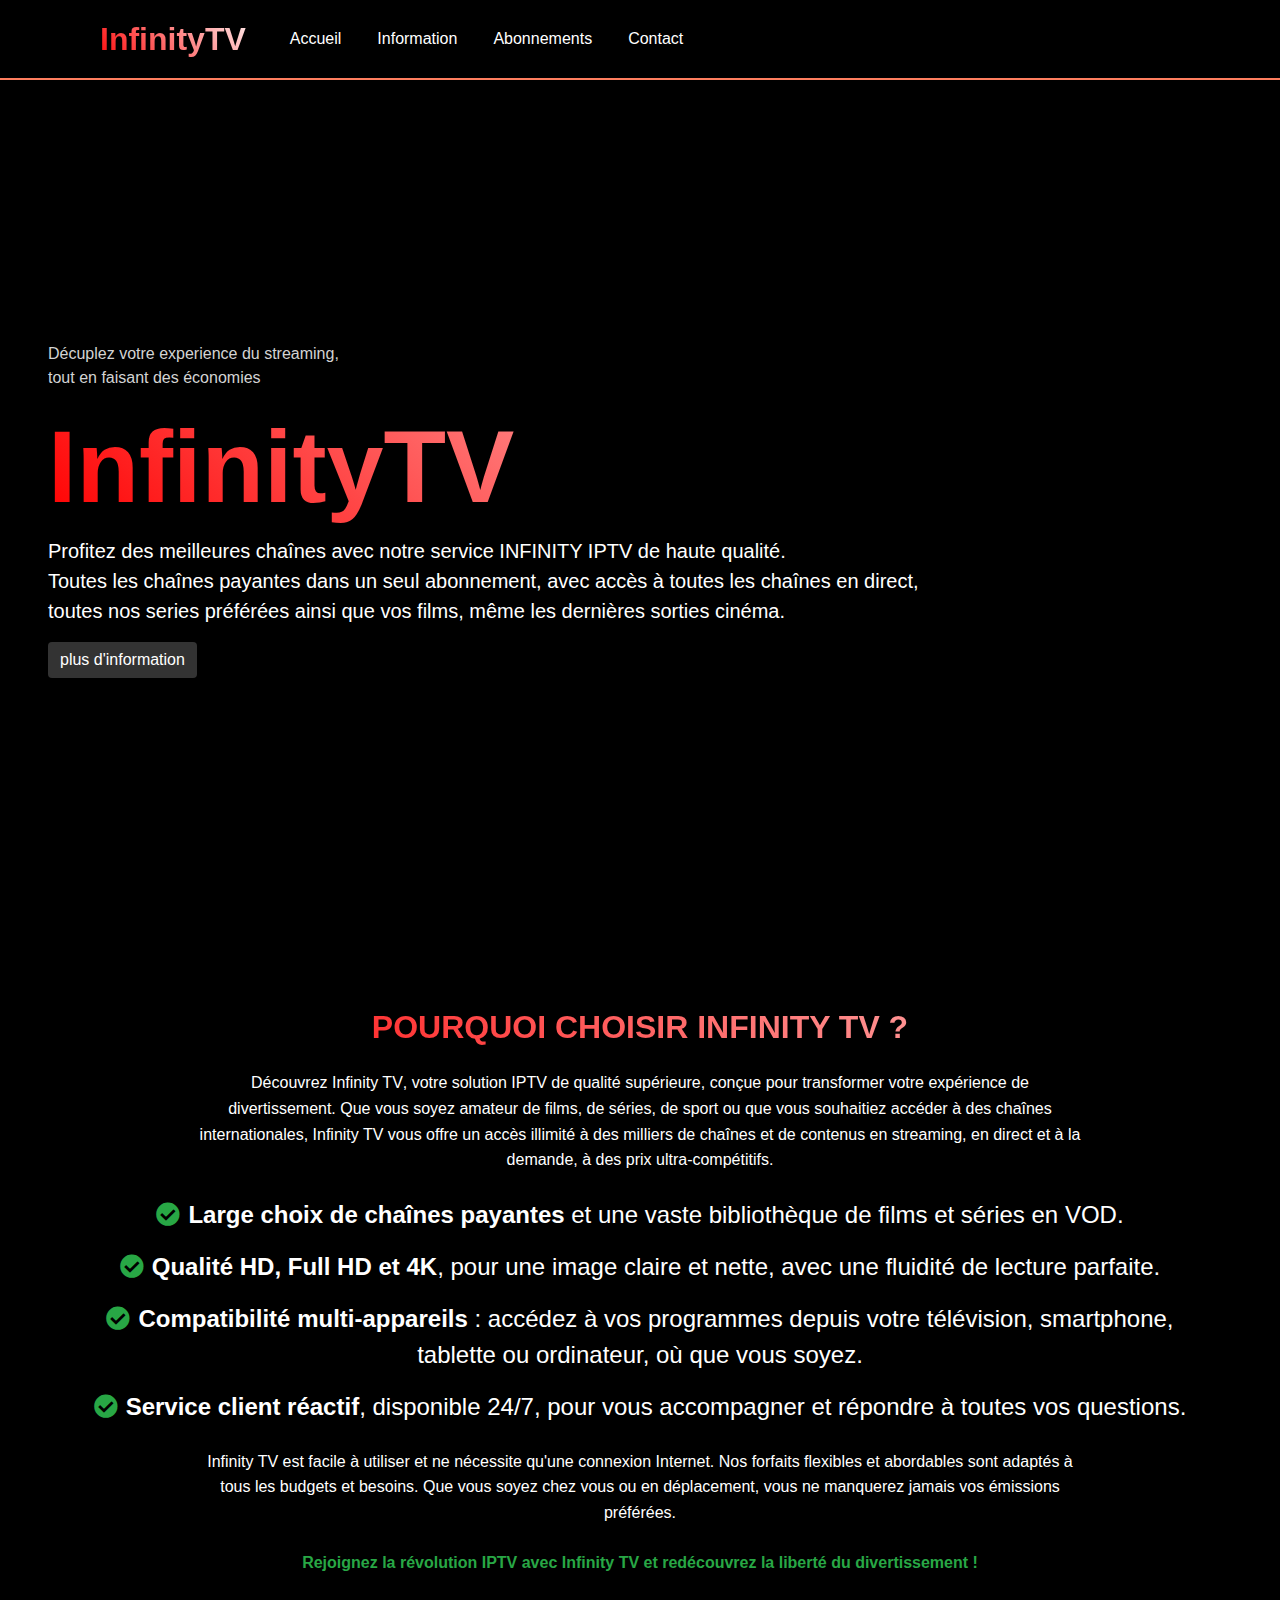
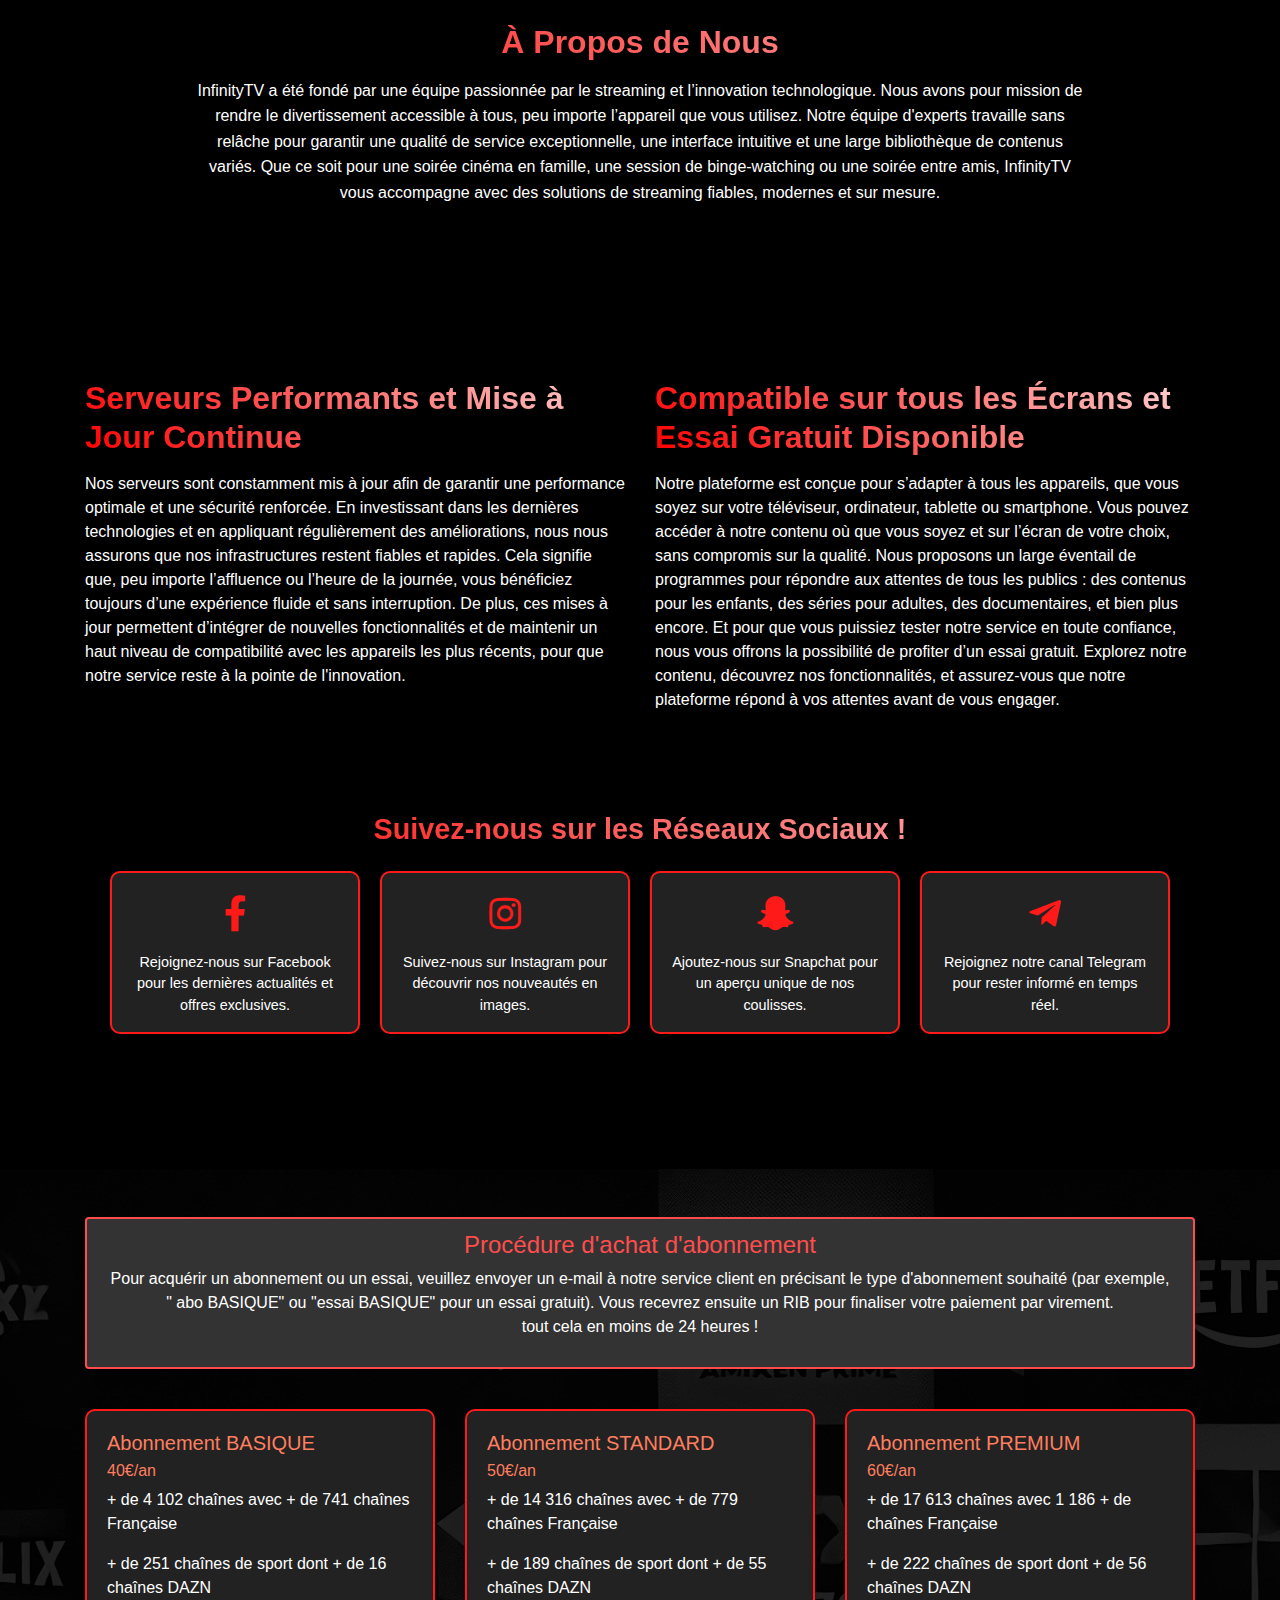
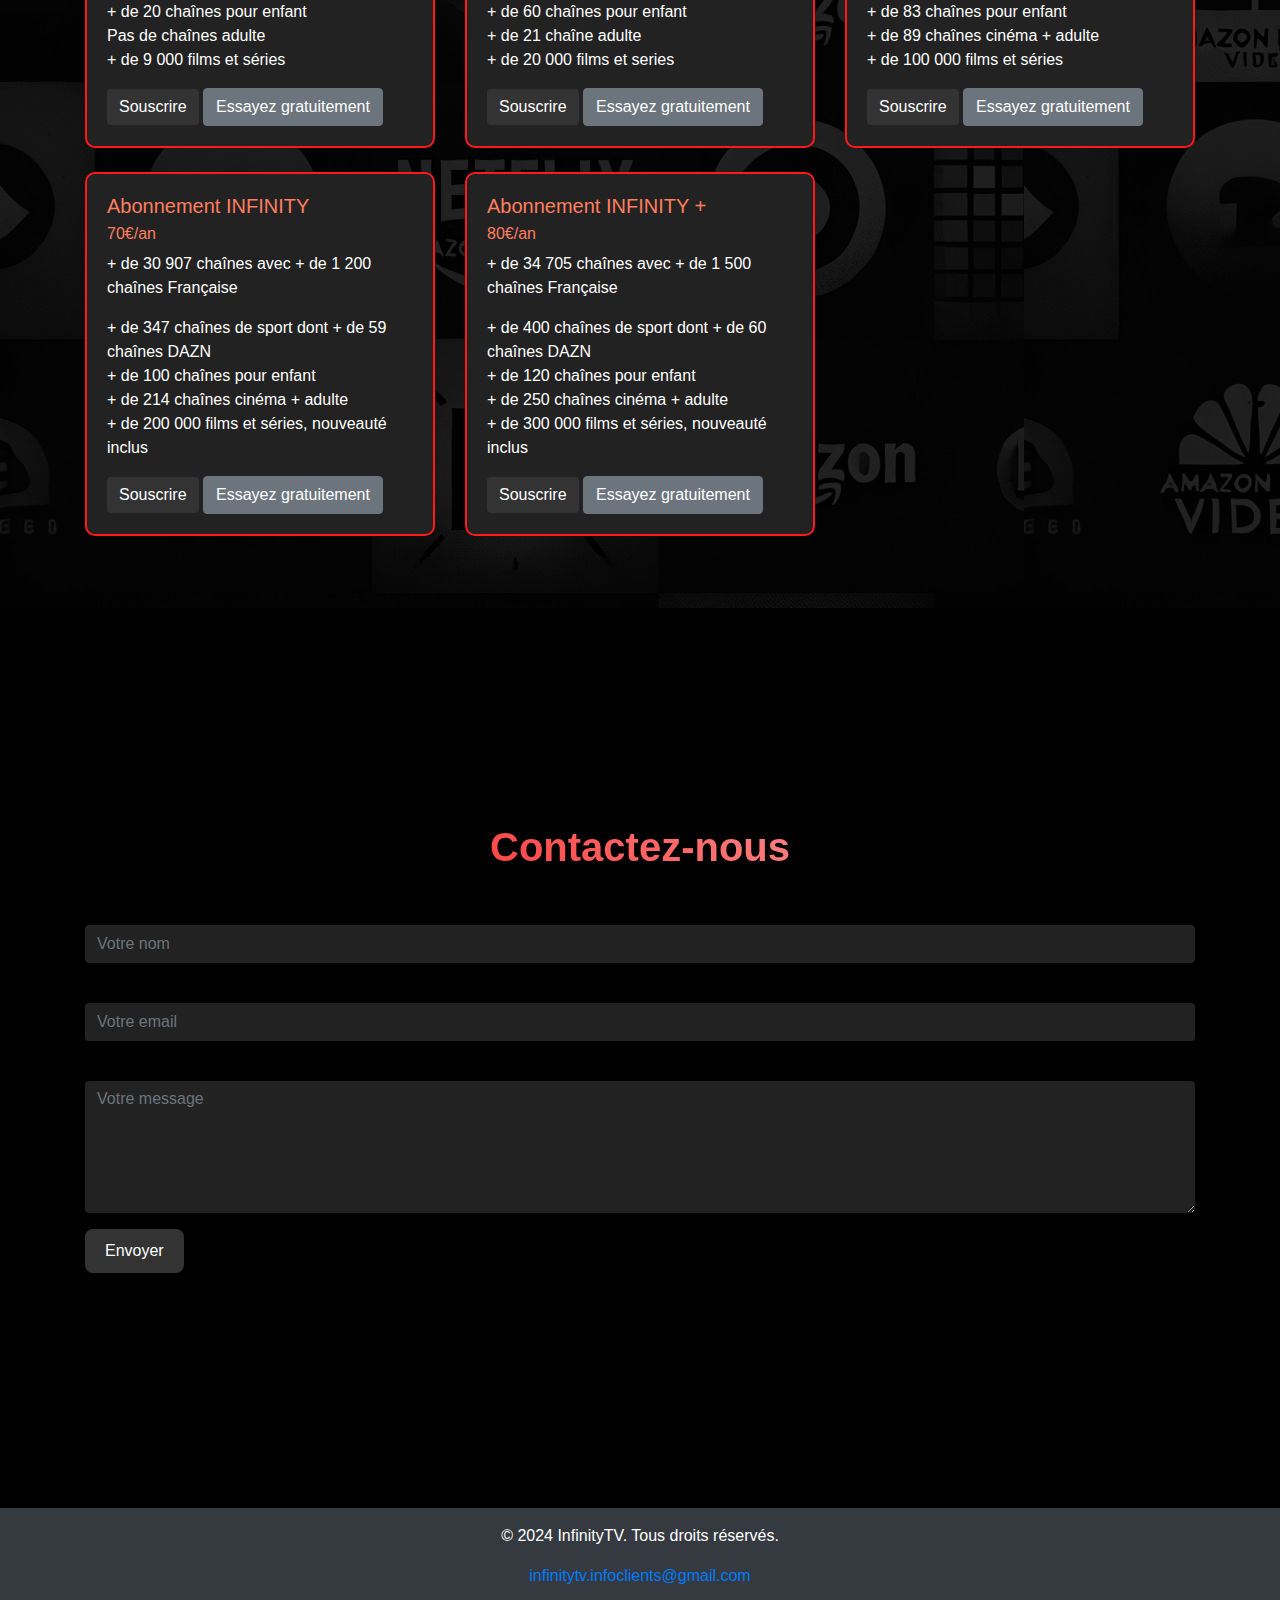
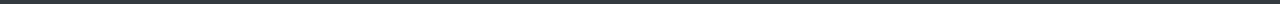
<file: index.html>
<!DOCTYPE html>
<html lang="fr">

<head>
    <meta charset="UTF-8">
    <meta name="viewport" content="width=device-width, initial-scale=1.0">
    <title>InfinityTV</title>
    <meta description="Profitez des meilleures chaînes avec notre service FRANCE IPTV de haute qualité.">
    <link rel="stylesheet" href="https://stackpath.bootstrapcdn.com/bootstrap/4.5.2/css/bootstrap.min.css">
    <link rel="stylesheet" href="https://cdnjs.cloudflare.com/ajax/libs/font-awesome/5.15.4/css/all.min.css">
    <link rel="stylesheet" href="./style.css">
    <script async src="https://pagead2.googlesyndication.com/pagead/js/adsbygoogle.js?client=ca-pub-3428844633498034"
     crossorigin="anonymous"></script>
     <meta name="google-adsense-account" content="ca-pub-3428844633498034">
</head>

<body>
    <!-- Header -->
    <header class="modern-header">
        <nav class="navbar navbar-expand-lg">
            <div class="container">
                <a class="navbar-brand animated-title" href="#" title="FRANCE IPTV InfinityTV">InfinityTV</a>
                <button class="navbar-toggler" type="button" data-toggle="collapse" data-target="#navbarNav"
                    aria-controls="navbarNav" aria-expanded="false" aria-label="Toggle navigation">
                    <i class="fas fa-bars"></i>
                </button>
                <div class="collapse navbar-collapse" id="navbarNav">
                    <ul class="navbar-nav ms-auto">
                        <li class="nav-item">
                            <a class="nav-link" href="#home">Accueil</a>
                        </li>
                        <li class="nav-item">
                            <a class="nav-link" href="#info">Information</a>
                        </li>
                        <li class="nav-item">
                            <a class="nav-link" href="#abonnements">Abonnements</a>
                        </li>
                        <li class="nav-item">
                            <a class="nav-link" href="#contact">Contact</a>
                        </li>
                    </ul>
                </div>
            </div>
        </nav>
    </header>

    <!-- Section Accueil -->
    <section id="home" class="d-flex align-items-center justify-content-between p-5 hero-section">
        <div class="hero-text">
            <p class="hero-description-before">Décuplez votre experience du streaming, <br>
                tout en faisant des économies</p>
            <h1 class="hero-title animated-title" title="titre">InfinityTV</h1>
            <p class="hero-description">Profitez des meilleures chaînes avec notre service INFINITY IPTV de haute qualité.
                <br>
                Toutes les chaînes payantes dans un seul abonnement, avec accès à toutes les chaînes en direct, <br>
                toutes nos series préférées ainsi que vos films, même les dernières sorties cinéma.
            </p>
            <a href="#info" class="btn btn-primary">plus d'information</a>
        </div>
    </section>

    <section id="info" class="py-5">
        <div class="container">
            <div class="row">
                <div class="col-12 text-center mb-5">
                    <h2 class="animated-title text-uppercase mb-4">Pourquoi Choisir Infinity TV ?</h2>
                    <p class="lead mb-4">
                        Découvrez <strong>Infinity TV</strong>, votre solution IPTV de qualité supérieure, conçue pour transformer votre expérience de divertissement. Que vous soyez amateur de films, de séries, de sport ou que vous souhaitiez accéder à des chaînes internationales, Infinity TV vous offre un accès illimité à des milliers de chaînes et de contenus en streaming, en direct et à la demande, à des prix ultra-compétitifs.
                    </p>
                    <ul class="benefits-list list-unstyled mb-4">
                        <li class="mb-3">
                            <i class="fas fa-check-circle text-success mr-2"></i><strong>Large choix de chaînes payantes</strong> et une vaste bibliothèque de films et séries en VOD.
                        </li>
                        <li class="mb-3">
                            <i class="fas fa-check-circle text-success mr-2"></i><strong>Qualité HD, Full HD et 4K</strong>, pour une image claire et nette, avec une fluidité de lecture parfaite.
                        </li>
                        <li class="mb-3">
                            <i class="fas fa-check-circle text-success mr-2"></i><strong>Compatibilité multi-appareils</strong> : accédez à vos programmes depuis votre télévision, smartphone, tablette ou ordinateur, où que vous soyez.
                        </li>
                        <li class="mb-3">
                            <i class="fas fa-check-circle text-success mr-2"></i><strong>Service client réactif</strong>, disponible 24/7, pour vous accompagner et répondre à toutes vos questions.
                        </li>
                    </ul>
                    <p class="mb-4">
                        Infinity TV est facile à utiliser et ne nécessite qu'une connexion Internet. Nos forfaits flexibles et abordables sont adaptés à tous les budgets et besoins. Que vous soyez chez vous ou en déplacement, vous ne manquerez jamais vos émissions préférées.
                    </p>
                    <p class="font-weight-bold text-success">
                        Rejoignez la révolution IPTV avec Infinity TV et redécouvrez la liberté du divertissement !
                    </p>
                </div>
                
            </div>
            <div class="row">
                <div class="col-12 text-center">
                    <h3 class="animated-title mb-3">À Propos de Nous</h3>
                    <p class="lead">
                        InfinityTV a été fondé par une équipe passionnée par le streaming et l’innovation technologique.
                        Nous avons pour mission de rendre le divertissement accessible à tous, peu importe l’appareil
                        que vous
                        utilisez. Notre équipe d'experts travaille sans relâche pour garantir une qualité de service
                        exceptionnelle,
                        une interface intuitive et une large bibliothèque de contenus variés. Que ce soit pour une
                        soirée cinéma
                        en famille, une session de binge-watching ou une soirée entre amis, InfinityTV vous accompagne
                        avec des
                        solutions de streaming fiables, modernes et sur mesure.
                    </p>
                </div>
            </div>
        </div>
    </section>

    <section class="py-5">
        <div class="container">
            <div class="row">
                <!-- Bloc Mise à Jour des Serveurs -->
                <div class="col-12 col-md-6 mb-4">
                    <h2 class="animated-title mb-3">Serveurs Performants et Mise à Jour Continue</h2>
                    <p>
                        Nos serveurs sont constamment mis à jour afin de garantir une performance optimale et une
                        sécurité renforcée. En investissant dans les dernières technologies et en appliquant
                        régulièrement des améliorations, nous nous assurons que nos infrastructures restent fiables et
                        rapides. Cela signifie que, peu importe l’affluence ou l’heure de la journée, vous bénéficiez
                        toujours d’une expérience fluide et sans interruption. De plus, ces mises à jour permettent
                        d’intégrer de nouvelles fonctionnalités et de maintenir un haut niveau de compatibilité avec les
                        appareils les plus récents, pour que notre service reste à la pointe de l'innovation.
                    </p>
                </div>
                <!-- Bloc Compatibilité et Essai Gratuit -->
                <div class="col-12 col-md-6 mb-4">
                    <h2 class="animated-title mb-3">Compatible sur tous les Écrans et Essai Gratuit Disponible</h2>
                    <p>
                        Notre plateforme est conçue pour s’adapter à tous les appareils, que vous soyez sur votre
                        téléviseur, ordinateur, tablette ou smartphone. Vous pouvez accéder à notre contenu où que vous
                        soyez et sur l’écran de votre choix, sans compromis sur la qualité. Nous proposons un large
                        éventail de programmes pour répondre aux attentes de tous les publics : des contenus pour les
                        enfants, des séries pour adultes, des documentaires, et bien plus encore. Et pour que vous
                        puissiez tester notre service en toute confiance, nous vous offrons la possibilité de profiter
                        d’un essai gratuit. Explorez notre contenu, découvrez nos fonctionnalités, et assurez-vous que
                        notre plateforme répond à vos attentes avant de vous engager.
                    </p>
                </div>
            </div>
            <div class="row">
                <div class="col-12 text-center social-section mt-4">
                    <h2 class="animated-title pt-3 mb-4">Suivez-nous sur les Réseaux Sociaux !</h2>
                    <div class="social-icons d-flex flex-wrap justify-content-center">
                        <div class="social-card col-12 col-md-6 col-lg-3 mb-4">
                            <a href="https://facebook.com/profile.php?id=61567647231463" target="_blank" aria-label="Facebook">
                                <i class="fab fa-facebook-f social-icon"></i>
                            </a>
                            <p>Rejoignez-nous sur Facebook pour les dernières actualités et offres exclusives.</p>
                        </div>
                        <div class="social-card col-12 col-md-6 col-lg-3 mb-4">
                            <a href="https://instagram.com/infinitytv.streaming/profilecard/?igsh=cXYxaWZqNn-Vzb2Fm" target="_blank" aria-label="Instagram">
                                <i class="fab fa-instagram social-icon"></i>
                            </a>
                            <p>Suivez-nous sur Instagram pour découvrir nos nouveautés en images.</p>
                        </div>
                        <div class="social-card col-12 col-md-6 col-lg-3 mb-4">
                            <a href="https://snapchat.com/add/infinitytv2024?share_id=tizbJcfKEQE&lo-cale=fr-FR" target="_blank" aria-label="Snapchat">
                                <i class="fab fa-snapchat-ghost social-icon"></i>
                            </a>
                            <p>Ajoutez-nous sur Snapchat pour un aperçu unique de nos coulisses.</p>
                        </div>
                        <div class="social-card col-12 col-md-6 col-lg-3 mb-4">
                            <a href="https://t.me/iptvgarantie" target="_blank" aria-label="Telegram">
                                <i class="fab fa-telegram-plane social-icon"></i>
                            </a>
                            <p>Rejoignez notre canal Telegram pour rester informé en temps réel.</p>
                        </div>
                    </div>
                </div>
            </div>
        </div>
    </section>




    <!-- Section Abonnements -->
    <section id="abonnements" class="p-5 bg-dark text-white">
        <div class="container">
            <div class="row mb-4">
                <div class="col-12">
                    <div class="alert alert-info text-center advert" role="alert">
                        <h4 class="alert-heading">Procédure d'achat d'abonnement</h4>
                        <p>
                            Pour acquérir un abonnement ou un essai, veuillez envoyer un e-mail à notre service client
                            en précisant
                            le type d'abonnement souhaité (par exemple, " abo BASIQUE" ou "essai BASIQUE" pour un essai
                            gratuit).
                            Vous recevrez ensuite un RIB pour finaliser votre paiement par virement. <br>
                            tout cela en moins de 24 heures !
                        </p>
                    </div>
                </div>
            </div>
            <div class="row">
                <!-- 6 cards d'abonnements -->
                <div class="col-md-4 mb-4">
                    <div class="card custom-card">
                        <div class="card-body">
                            <h5 class="card-title">Abonnement BASIQUE</h5>
                            <h6 class="card-subtitle mb-2">40€/an</h6>
                            <p class="card-text">+ de 4 102 chaînes avec + de 741 chaînes Française</p>
                            <ul class="list-unstyled">
                                <li>+ de 251 chaînes de sport dont + de 16 chaînes DAZN</li>
                                <li>+ de 20 chaînes pour enfant</li>
                                <li>Pas de chaînes adulte</li>
                                <li>+ de 9 000 films et séries</li>
                            </ul>
                            <div>
                                <a href="mailto:infinitytv.infoclients@gmail.com" class="btn btn-primary">Souscrire</a>
                                <a href="mailto:infinitytv.infoclients@gmail.com" class="btn btn-secondary">Essayez
                                    gratuitement</a>
                            </div>
                        </div>
                    </div>
                </div>
                <!-- Répétez la carte ci-dessus jusqu'à 6 fois -->
                <div class="col-md-4 mb-4">
                    <div class="card custom-card">
                        <div class="card-body">
                            <h5 class="card-title">Abonnement STANDARD</h5>
                            <h6 class="card-subtitle mb-2">50€/an</h6>
                            <p class="card-text">+ de 14 316 chaînes avec + de 779 chaînes Française</p>
                            <ul class="list-unstyled">
                                <li>+ de 189 chaînes de sport dont + de 55 chaînes DAZN</li>
                                <li>+ de 60 chaînes pour enfant</li>
                                <li>+ de 21 chaîne adulte</li>
                                <li>+ de 20 000 films et series</li>
                            </ul>
                            <div>
                                <a href="mailto:infinitytv.infoclients@gmail.com" class="btn btn-primary">Souscrire</a>
                                <a href="mailto:infinitytv.infoclients@gmail.com" class="btn btn-secondary">Essayez
                                    gratuitement</a>
                            </div>
                        </div>
                    </div>
                </div>
                <div class="col-md-4 mb-4">
                    <div class="card custom-card">
                        <div class="card-body">
                            <h5 class="card-title">Abonnement PREMIUM</h5>
                            <h6 class="card-subtitle mb-2">60€/an</h6>
                            <p class="card-text">+ de 17 613 chaînes avec 1 186 + de chaînes Française</p>
                            <ul class="list-unstyled">
                                <li>+ de 222 chaînes de sport dont + de 56 chaînes DAZN</li>
                                <li>+ de 83 chaînes pour enfant</li>
                                <li>+ de 89 chaînes cinéma + adulte</li>
                                <li>+ de 100 000 films et séries</li>
                            </ul>
                            <div>
                                <a href="mailto:infinitytv.infoclients@gmail.com" class="btn btn-primary">Souscrire</a>
                                <a href="mailto:infinitytv.infoclients@gmail.com" class="btn btn-secondary">Essayez
                                    gratuitement</a>
                            </div>
                        </div>
                    </div>
                </div>
                <div class="col-md-4 mb-4">
                    <div class="card custom-card">
                        <div class="card-body">
                            <h5 class="card-title">Abonnement INFINITY</h5>
                            <h6 class="card-subtitle mb-2">70€/an</h6>
                            <p class="card-text">+ de 30 907 chaînes avec + de 1 200 chaînes Française</p>
                            <ul class="list-unstyled">
                                <li>+ de 347 chaînes de sport dont + de 59 chaînes DAZN</li>
                                <li>+ de 100 chaînes pour enfant</li>
                                <li>+ de 214 chaînes cinéma + adulte</li>
                                <li>+ de 200 000 films et séries, nouveauté inclus</li>
                            </ul>
                            <div>
                                <a href="mailto:infinitytv.infoclients@gmail.com" class="btn btn-primary">Souscrire</a>
                                <a href="mailto:infinitytv.infoclients@gmail.com" class="btn btn-secondary">Essayez
                                    gratuitement</a>
                            </div>
                        </div>
                    </div>
                </div>
                <div class="col-md-4 mb-4">
                    <div class="card custom-card">
                        <div class="card-body">
                            <h5 class="card-title">Abonnement INFINITY +</h5>
                            <h6 class="card-subtitle mb-2">80€/an</h6>
                            <p class="card-text">+ de 34 705 chaînes avec + de 1 500 chaînes Française</p>
                            <ul class="list-unstyled">
                                <li>+ de 400 chaînes de sport dont + de 60 chaînes DAZN</li>
                                <li>+ de 120 chaînes pour enfant</li>
                                <li>+ de 250 chaînes cinéma + adulte</li>
                                <li>+ de 300 000 films et séries, nouveauté inclus</li>
                            </ul>
                            <div>
                                <a href="mailto:infinitytv.infoclients@gmail.com" class="btn btn-primary">Souscrire</a>
                                <a href="mailto:infinitytv.infoclients@gmail.com" class="btn btn-secondary">Essayez
                                    gratuitement</a>
                            </div>
                        </div>
                    </div>
                </div>
            </div>
        </div>
    </section>

    <!-- Section Contact -->
    <section id="contact" class="contact-section">
        <div class="container">
            <h2 class="section-title animated-title">Contactez-nous</h2>
            <form id="contactForm" class="contact-form">
                <div class="form-group">
                    <label for="name"></label>
                    <input type="text" id="name" class="form-control" placeholder="Votre nom" required>
                </div>
                <div class="form-group">
                    <label for="email"></label>
                    <input type="email" id="email" class="form-control" placeholder="Votre email" required>
                </div>
                <div class="form-group">
                    <label for="message"></label>
                    <textarea id="message" class="form-control" placeholder="Votre message" rows="5"
                        required></textarea>
                </div>
                <button type="submit" class="btn btn-gradient">Envoyer</button>
            </form>
            <div id="responseMessage" class="response-message"></div>
        </div>
    </section>

    <!-- Footer -->
    <footer class="text-center text-white bg-dark py-3">
        <p>&copy; 2024 InfinityTV. Tous droits réservés.</p>
        <a href="mailto:infinitytv.infoclients@gmail.com">infinitytv.infoclients@gmail.com</a>
    </footer>

    <!-- Scripts -->
    <script src="https://code.jquery.com/jquery-3.5.1.min.js"></script>
    <script src="https://cdn.jsdelivr.net/npm/@popperjs/core@2.9.3/dist/umd/popper.min.js"></script>
    <script src="https://stackpath.bootstrapcdn.com/bootstrap/4.5.2/js/bootstrap.min.js"></script>
    <script src="script.js"></script>
</body>

</html>
</file>
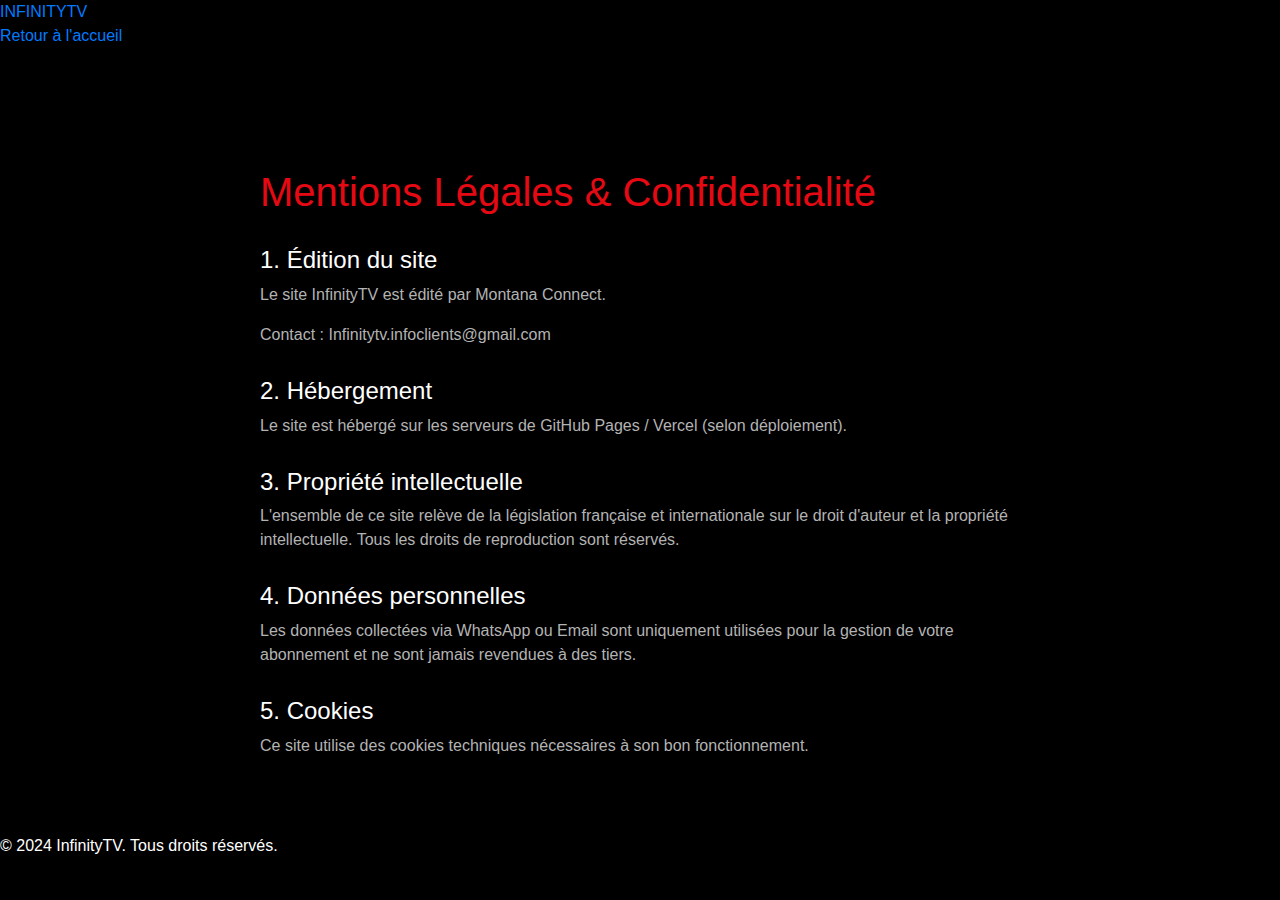
<file: mentions-legales.html>
<!DOCTYPE html>
<html lang="fr">

<head>
    <meta charset="UTF-8">
    <meta name="viewport" content="width=device-width, initial-scale=1.0">

    <!-- Security Headers -->
    <meta http-equiv="Content-Security-Policy"
        content="default-src 'self' https:; script-src 'self' https: 'unsafe-inline'; style-src 'self' https: 'unsafe-inline'; font-src 'self' https: data:;">
    <meta http-equiv="X-Content-Type-Options" content="nosniff">
    <meta name="referrer" content="strict-origin-when-cross-origin">

    <!-- Favicon -->
    <link rel="icon" type="image/jpeg" sizes="32x32" href="assets/logo_infinity.jpg">
    <link rel="icon" type="image/jpeg" sizes="16x16" href="assets/logo_infinity.jpg">

    <title>Mentions Légales - InfinityTV</title>
    <link rel="stylesheet" href="https://stackpath.bootstrapcdn.com/bootstrap/4.5.2/css/bootstrap.min.css">
    <link rel="stylesheet" href="style.css">
    <style>
        .legal-content {
            padding: 120px 20px 60px;
            max-width: 800px;
            margin: 0 auto;
            color: #e5e5e5;
        }

        .legal-content h1 {
            color: #E50914;
            margin-bottom: 30px;
        }

        .legal-content h2 {
            color: #fff;
            margin-top: 30px;
            font-size: 1.5rem;
        }

        .legal-content p {
            color: #b3b3b3;
        }
    </style>
</head>

<body>
    <nav class="netflix-nav">
        <div class="nav-container">
            <div class="nav-left">
                <a href="index.html" class="nav-logo">INFINITYTV</a>
            </div>
            <div class="nav-right">
                <a href="index.html" class="btn-subscribe">Retour à l'accueil</a>
            </div>
        </div>
    </nav>

    <div class="legal-content">
        <h1>Mentions Légales & Confidentialité</h1>

        <h2>1. Édition du site</h2>
        <p>Le site InfinityTV est édité par Montana Connect.</p>
        <p>Contact : Infinitytv.infoclients@gmail.com</p>

        <h2>2. Hébergement</h2>
        <p>Le site est hébergé sur les serveurs de GitHub Pages / Vercel (selon déploiement).</p>

        <h2>3. Propriété intellectuelle</h2>
        <p>L'ensemble de ce site relève de la législation française et internationale sur le droit d'auteur et la
            propriété intellectuelle. Tous les droits de reproduction sont réservés.</p>

        <h2>4. Données personnelles</h2>
        <p>Les données collectées via WhatsApp ou Email sont uniquement utilisées pour la gestion de votre abonnement et
            ne sont jamais revendues à des tiers.</p>

        <h2>5. Cookies</h2>
        <p>Ce site utilise des cookies techniques nécessaires à son bon fonctionnement.</p>
    </div>

    <footer class="netflix-footer">
        <div class="footer-container">
            <div class="footer-bottom">
                <p>&copy; 2024 InfinityTV. Tous droits réservés.</p>
            </div>
        </div>
    </footer>
</body>

</html>
</file>
<file: style.css>
/* Style général */
body {
    background-color: #000;
    color: #fff;
    font-family: 'Segoe UI', Tahoma, Geneva, Verdana, sans-serif;
    margin: 0;
    padding: 0;
    overflow-x: hidden;
}

html {
    scroll-behavior: smooth;
    /* Ajoute un défilement fluide */
}

/* Style des sections */
section {
    height: auto;
    min-height: 100vh;
    display: flex;
    justify-content: center;
    align-items: center;
    padding: 20px;
}

/* Header moderne */
.modern-header {
    background-color: #000;
    border-bottom: 2px solid #ff7e5f;
    padding: 10px 0;
    position: fixed;
    top: 0;
    width: 100%;
    z-index: 100;
}

.navbar {
    padding: 0;
}

.navbar-brand {
    color: #ff7e5f;
    font-size: 1.5rem;
    font-weight: bold;
    transition: color 0.3s;
    margin-left: 15px;
}

.navbar-brand:hover {
    color: #feb47b;
}

.navbar-toggler {
    border: none;
    color: #ff7e5f;
    font-size: 1.5rem;
}

.navbar-nav .nav-item {
    margin-left: 20px;
}

.nav-link {
    color: #fff;
    font-size: 1rem;
    transition: color 0.3s;
}

.nav-link:hover {
    color: #ff7e5f;
}

/* Réduction de la taille de la nav-bar en version mobile */
@media (max-width: 991px) {
    .navbar-nav {
        text-align: center;
    }

    .nav-item {
        margin: 10px 0;
    }
}

/* Section Accueil (Hero Section) */
.hero-section {
    color: #fff;
    padding: 100px 0;
    display: flex;
    justify-content: space-between;
    align-items: center;
    position: relative;
    overflow: hidden;
    margin-top: 60px;
    background: url('https://img.freepik.com/photos-premium/iptv-bouton-rouge-clavier-noir-ordinateur_226262-931.jpg?ga=GA1.1.1849618682.1729002216&semt=ais_hybrid') no-repeat center center;
    background-size: cover;
    background-position: right center !important;
}

.hero-section:before {
    content: "";
    position: absolute;
    top: 0;
    left: 0;
    width: 100%;
    height: 100%;
    background: rgba(0, 0, 0, 0.8);
    z-index: 1;
}

.hero-text {
    z-index: 2;
}

.hero-title {
    font-size: 8vw !important;
    font-weight: bold;
}

.hero-description-before {
    font-size: 1rem;
    color: lightgrey;
}

.hero-description {
    font-size: 1.25rem;
}

.hero-image {
    max-width: 50%;
    max-height: 100%;
    border-radius: 15px;
    opacity: 0.8;
}

.animated-title {
    font-size: 2em;
    font-weight: bold;
    background: linear-gradient(45deg, #FF0000, #ffffff, #FF4D4D, #FF1A1A);
    background-size: 400%;
    -webkit-background-clip: text;
    -webkit-text-fill-color: transparent;
    animation: colorChange 5s ease-in-out infinite;
}

/* Animation pour le changement de couleur du texte */
@keyframes colorChange {
    0% {
        background-position: 0%;
    }

    100% {
        background-position: 100%;
    }
}

/* Masque l'image sur les petits écrans */
@media (max-width: 768px) {
    .hero-image {
        display: none;
    }
}

/* Section info */
#info .container {
    font-size: 24px;
    text-align: center;
    margin-bottom: 15px;
    gap: 25px;
}

#info .container p {
    font-size: 16px;
    line-height: 1.6;
    text-align: center;
    margin: 0 auto;
    max-width: 80%;
}

#why-choose .benefits-list li {
    font-size: 1.1rem;
    line-height: 1.6;
    display: flex;
    align-items: center;
}

#why-choose .benefits-list i {
    font-size: 1.2rem;
}

.animated-title {
    font-size: 2rem;
    font-weight: 700;
    color: #2ecc71;
}

#why-choose p {
    font-size: 1rem;
    color: #333;
}

#why-choose .lead {
    font-size: 1.2rem;
    color: #555;
}

/* Section des réseaux sociaux */
.social-section h2 {
    margin: 20px;
    font-size: 1.8em;
}

.social-icons {
    display: flex;
    flex-wrap: wrap;
    gap: 20px;
    justify-content: center;
}

.social-card {
    flex: 1 1 200px;
    /* Largeur minimale */
    max-width: 250px;
    /* Largeur maximale */
    padding: 15px;
    text-align: center;
    border: #FF1A1A solid 2px;
    border-radius: 10px;
    background-color: #222;
    transition: transform 0.3s ease, box-shadow 0.3s ease;
}

.social-card:hover {
    transform: translateY(-5px);
    box-shadow: 0 8px 15px rgba(0, 0, 0, 0.1);
}

.social-card a {
    display: block;
    color: #FF1A1A;
    font-size: 36px;
    margin-bottom: 10px;
    transition: color 0.3s ease;
}

.social-card a:hover {
    color: gray;
}

.social-card p {
    font-size: 0.9em;
    margin: 0;
}

/* Ajustements responsive pour les petits écrans */
@media (max-width: 768px) {
    .social-card {
        flex: 1 1 150px;
        max-width: 200px;
        font-size: 0.8em;
    }
}

@media (max-width: 480px) {
    .social-card a {
        font-size: 28px;
    }

    .social-card p {
        font-size: 0.85em;
    }
}

/* Section Abonnements */
.advert {
    background-color: #333;
    color: #fff;
    border: #FF4D4D solid 2px;
}

.advert h4 {
    color: #FF4D4D;
}

#abonnements {
    background: url("./assets/bck.jpg");
    color: #fff;
    padding: 50px 0;
    position: relative;
    overflow: hidden;
}

#abonnements::before {
    content: "";
    position: absolute;
    top: 0;
    left: 0;
    width: 100%;
    height: 100%;
    background: rgba(0, 0, 0, 0.6);
    z-index: 1;
}

.container {
    position: relative;
    z-index: 2;
}

.custom-card {
    background-color: #222;
    border: #FF1A1A solid 2px;
    border-radius: 10px;
    transition: transform 0.3s;
}

.btn-primary {
    background-color: #333;
    border: none;
    color: #fff;
}

.btn-primary:hover,
.btn-primary:focus {
    background-color: #FF4D4D;
    border: none;
    box-shadow: none;
}

.custom-card:hover {
    transform: translateY(-10px);
}

.card-title,
.card-subtitle {
    color: #ff7e5f;
}

/* Section Contact */
.contact-section {
    padding: 80px 20px;
    background-color: #111;
    color: #fff;
    text-align: left;
    background: url('https://img.freepik.com/photos-gratuite/couple-regardant-service-streaming-ensemble-maison-interieur_23-2148977261.jpg?ga=GA1.1.1849618682.1729002216&semt=ais_hybrid');
    background-repeat: no-repeat;
    background-size: cover;
}

.section-title {
    font-size: 2.5rem;
    margin-bottom: 30px;
    color: #ff7e5f;
    text-align: center;
}

.contact-form {
    margin: 0 auto;
}

.form-control {
    background-color: #222;
    border: none;
}

.form-control:focus {
    outline: none;
    /* Supprime l'effet de contour par défaut */
    background-color: #333;
    /* Couleur de fond lors du focus */
}

.response-message {
    margin-top: 20px;
}

/* Bouton avec dégradé */
.btn-gradient {
    background: #333;
    color: #fff;
    border: none;
    border-radius: 8px;
    padding: 10px 20px;
    font-size: 1rem;
    cursor: pointer;
    transition: background 0.3s, transform 0.3s, box-shadow 0.3s;
    box-shadow: 0 4px 6px rgba(0, 0, 0, 0.1);
}

.btn-gradient:hover {
    background: #ff7e5f;
    transform: translateY(-2px);
}

.btn-gradient:focus {
    outline: none;
    box-shadow: 0 0 0 3px rgba(255, 126, 95, 0.6);
}
</file>
